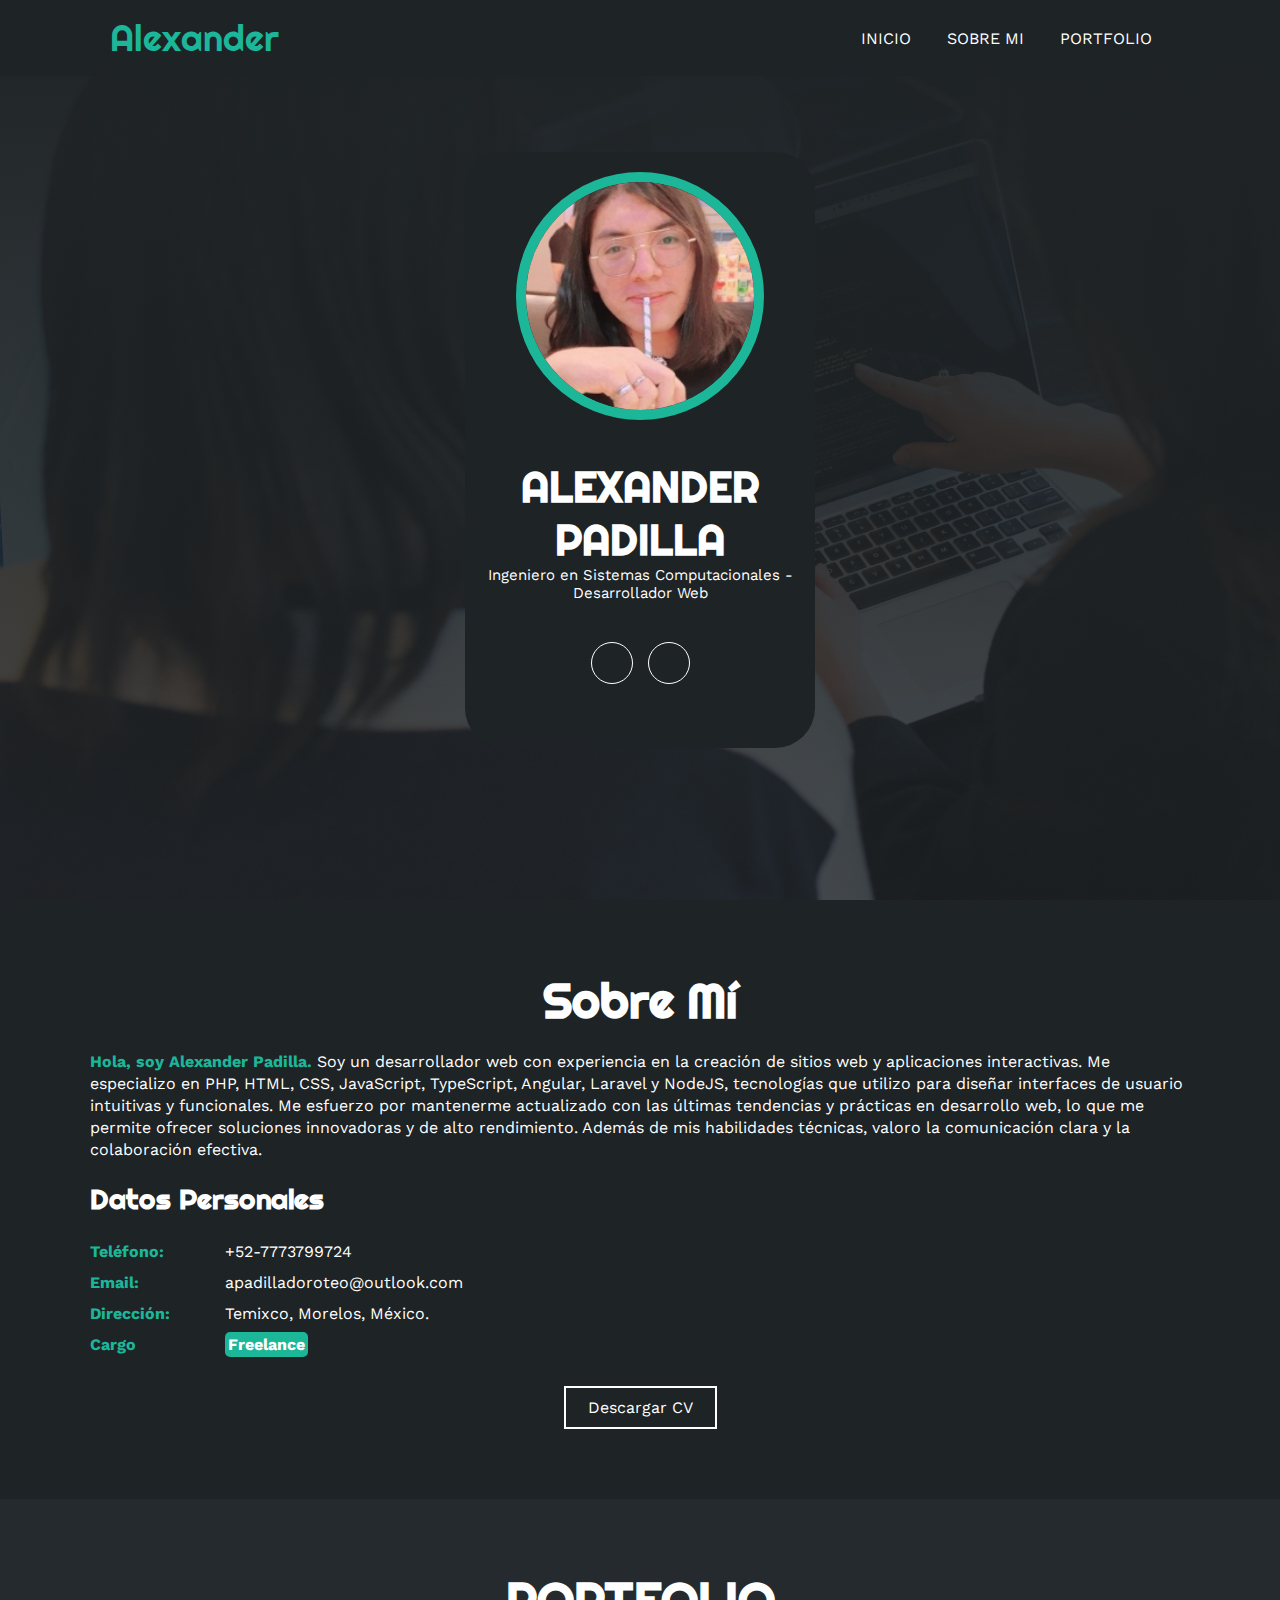
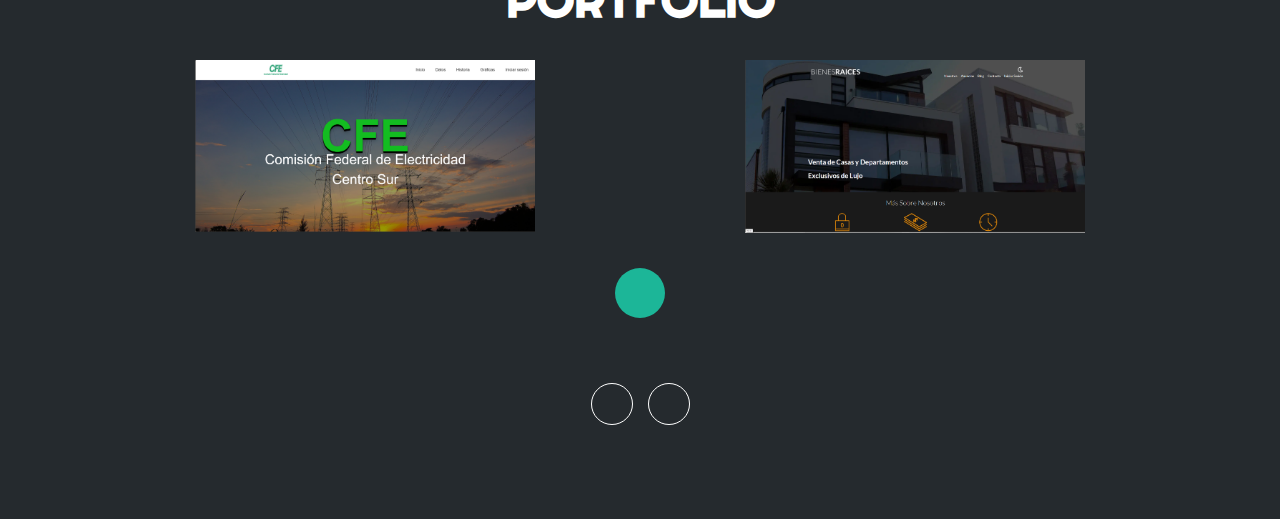
<file: index.html>
<!DOCTYPE html>
<html lang="es">
<head>
    <meta charset="UTF-8">
    <meta http-equiv="X-UA-Compatible" content="IE=edge">
    <meta name="viewport" content="width=device-width, initial-scale=1.0">
    <link rel="stylesheet" href="https://cdnjs.cloudflare.com/ajax/libs/font-awesome/6.1.2/css/all.min.css" integrity="sha512-1sCRPdkRXhBV2PBLUdRb4tMg1w2YPf37qatUFeS7zlBy7jJI8Lf4VHwWfZZfpXtYSLy85pkm9GaYVYMfw5BC1A==" crossorigin="anonymous" referrerpolicy="no-referrer" />
    <title>Portfolio</title>
    <link rel="stylesheet" href="estilos.css">
</head>
<body>
    <!-- MENU ENCABEZADO -->
    <div class="contenedor-header">
        <header>
            <div class="logo">
                <a href="index.html">Alexander</a>
            </div>
            <nav id="nav">
                <ul>
                    <li><a href="#inicio" onclick="seleccionar()">INICIO</a></li>
                    <li><a href="#sobremi" onclick="seleccionar()">SOBRE MI</a></li>
                    <li><a href="#portfolio" onclick="seleccionar()">PORTFOLIO</a></li>
                    </ul>
            </nav>
            <div class="nav-responsive" onclick="mostrarOcultarMenu()">
                <i class="fa-solid fa-bars"></i>
            </div>
        </header>
    </div>

    <!-- SECCION INICIO -->
    <section id="inicio" class="inicio">
        <div class="contenido-banner">
            <div class="contenedor-img">
                <img src="img/kisss.jpg" alt="">
            </div>
            <h1>ALEXANDER PADILLA</h1>
            <h2>Ingeniero en Sistemas Computacionales - Desarrollador Web</h2>
            <div class="redes">
                <a href="https://www.linkedin.com/in/alexander-airi-padilla-doroteo-341b58303/"><i class="fa-brands fa-linkedin-in"></i></a>
                <a href="#"><i class="fa-solid fa-rss"></i></a>
            </div>
        </div>
    </section>

    <!-- SECCION SOBRE MI -->
    <section id="sobremi" class="sobremi">
        <div class="contenido-seccion">
            <h2>Sobre Mí</h2>
            <p><span>Hola, soy Alexander Padilla.</span> Soy un desarrollador web con experiencia en la creación de sitios web y aplicaciones interactivas. Me especializo en PHP, HTML, CSS, JavaScript, TypeScript, Angular, Laravel y NodeJS, tecnologías que utilizo para diseñar interfaces de usuario intuitivas y funcionales.
                Me esfuerzo por mantenerme actualizado con las últimas tendencias y prácticas en desarrollo web, lo que me permite ofrecer soluciones innovadoras y de alto rendimiento. Además de mis habilidades técnicas, valoro la comunicación clara y la colaboración efectiva.</p>

            <div class="fila">
                <!-- datos personales -->
                <div class="col">
                    <h3>Datos Personales</h3>
                    <ul>
                        <li>
                            <strong>Teléfono:</strong>
                            +52-7773799724
                        </li>
                        <li>
                            <strong>Email:</strong>
                            apadilladoroteo@outlook.com
                        </li>
                        <li>
                            <strong>Dirección:</strong>
                            Temixco, Morelos, México.
                        </li>
                        <li>
                            <strong>Cargo</strong>
                            <span>Freelance</span>
                        </li>
                    </ul>
                </div>

            </div>
            <a href="https://drive.google.com/uc?export=download&id=1JsgfIf3TMRfuQ5rvkDs9mBVtrtWdZoXG" download="cvPadillaAleander.pdf" style="text-decoration: none;">
            <button>
                Descargar CV <i class="fa-solid fa-download"></i>
                <span class="overlay"></span>
            </button>
            </a>
        </div>
    </section>

    <!-- SECCION PORTFOLIO -->
    <section id="portfolio" class="portfolio">
        <div class="contenido-seccion">
            <h2>PORTFOLIO</h2>
            <div class="galeria">

                <div class="proyecto">
                    <img src="img/proyecto2-1.jpg" alt="">
                    <div class="overlay">
                        <h3>CFE</h3>
                        <p>Sistema</p>
                        <a href="proyecto2.html">Ver proyecto</a>
                    </div>
                </div>

                <div class="proyecto">
                    <img src="img/proyecto1.jpg" alt="">
                    <div class="overlay">
                        <h3>Bienes raices</h3>
                        <p>Sistema</p>
                        <a href="proyecto.html">Ver proyecto</a>
                    </div>
                </div>


            </div>
        </div>
    </section>

    <!-- footer -->
    <footer>
        <a href="#inicio" class="arriba">
            <i class="fa-solid fa-angles-up"></i>
        </a>
        <div class="redes">
            <a href="https://www.linkedin.com/in/alexander-airi-padilla-doroteo-341b58303/"><i class="fa-brands fa-linkedin-in"></i></a>
            <a href="#"><i class="fa-solid fa-rss"></i></a>
        </div>
    </footer>

    <script src="script.js"></script>
</body>
</html>
</file>
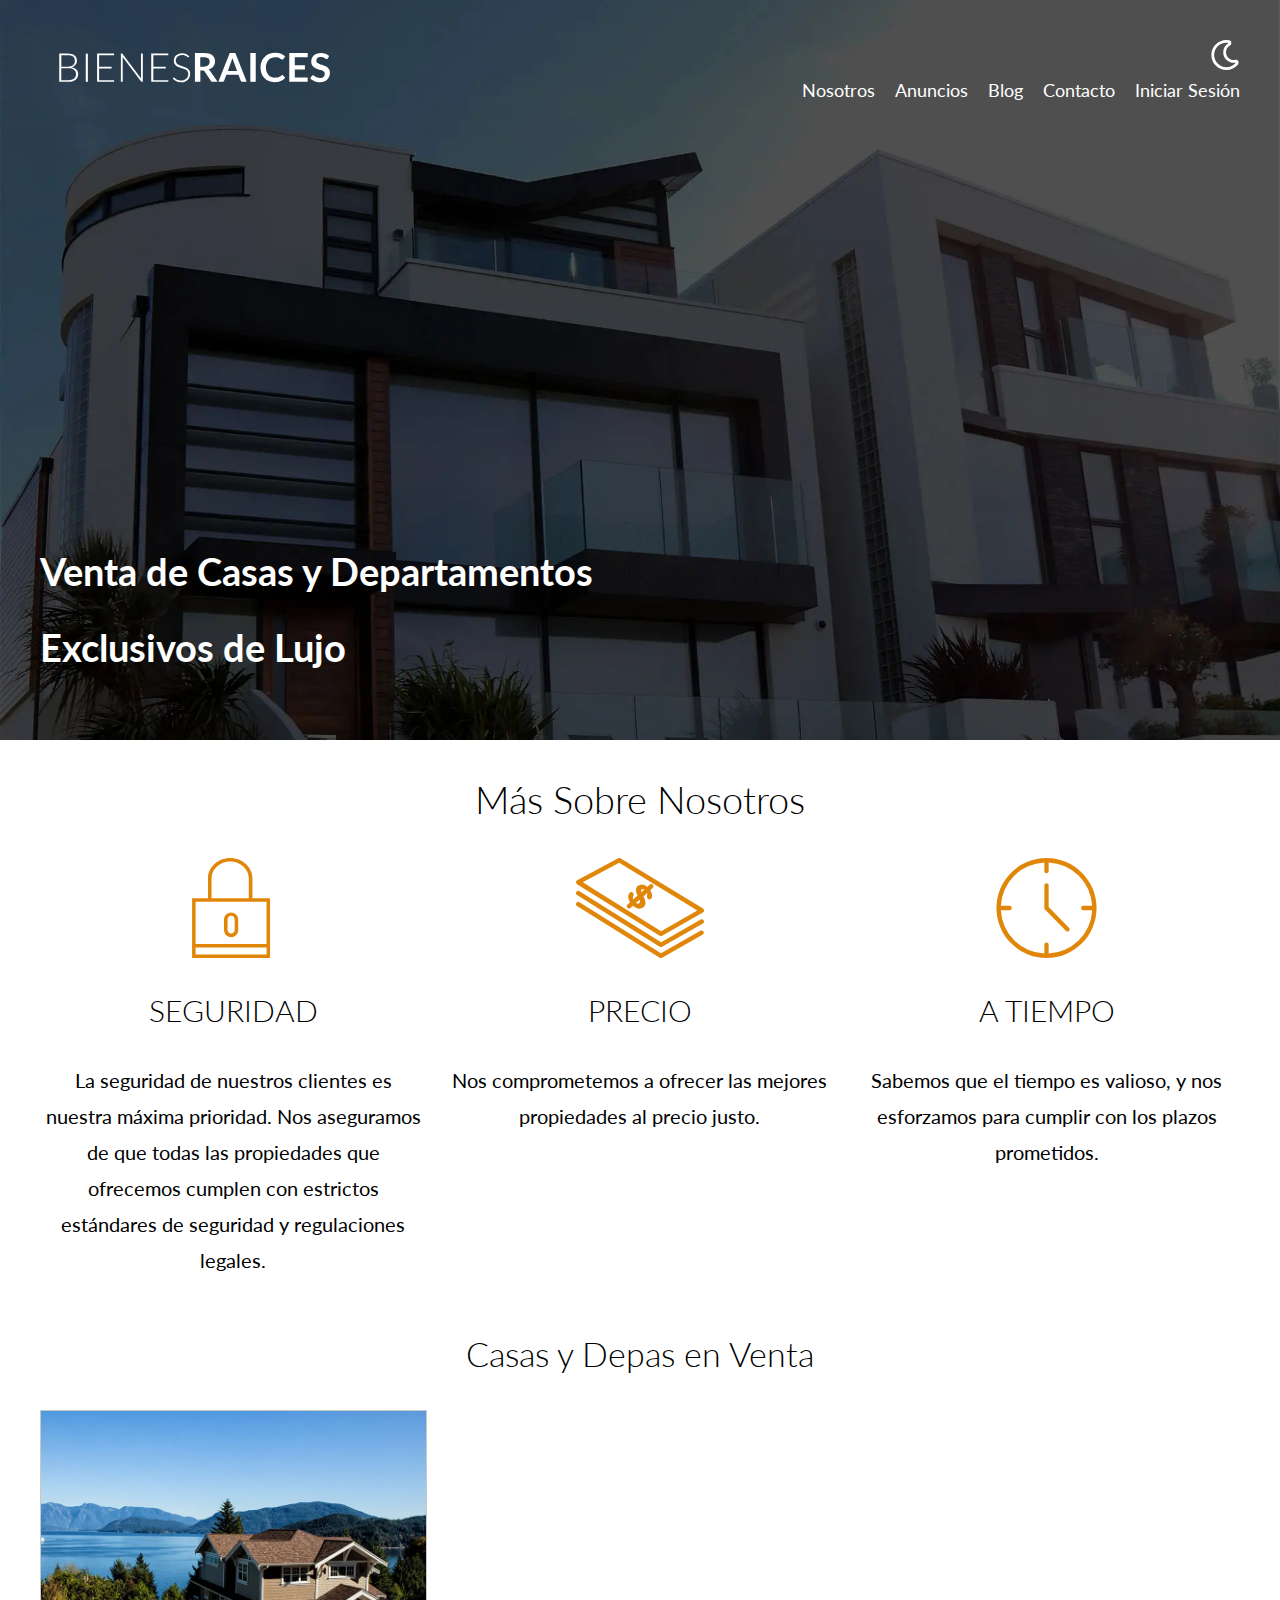
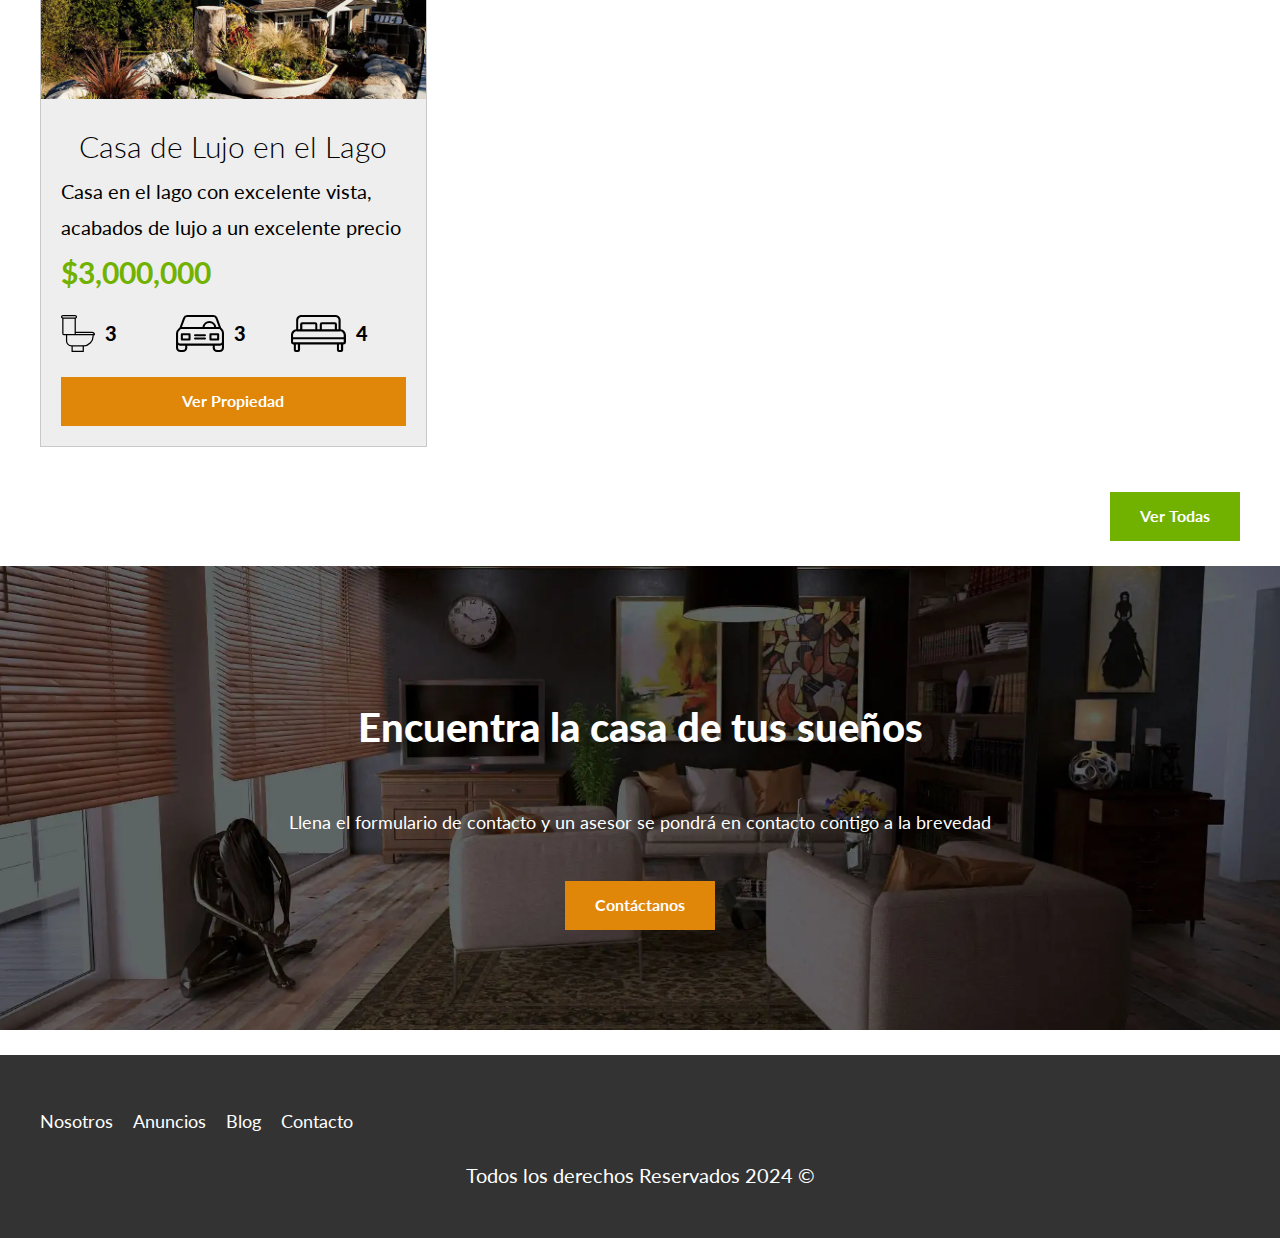
<file: bienes_raices/index.html>
<!DOCTYPE html>
<html lang="en">
<head>
    <meta charset="UTF-8">
    <meta name="viewport" content="width=device-width, initial-scale=1.0">
    <title>Bienes Raices</title>
    <link rel="stylesheet" href="/bienes_raices/build/css/app.css">
</head>
<body>
    <header class="header inicio">
        <div class="contenedor contenido-header">
            <div class="barra">
                <a href="/bienesraices_fin/index.html">
                    <img src="/bienes_raices/build/img/logo.svg" alt="Logotipo de Bienes Raices">
                </a>

                <div class="mobile-menu">
                    <img src="/bienes_raices/build/img/barras.svg" alt="icono menu responsive">
                </div>

                <div class="derecha">
                    <img class="dark-mode-boton" src="/bienes_raices/build/img/dark-mode.svg">
                    <nav class="navegacion">
                        <a href="nosotros.html">Nosotros</a>
                        <a href="anuncios.html">Anuncios</a>
                        <a href="blog.html">Blog</a>
                        <a href="contacto.html">Contacto</a>
                        <a href="login.html">Iniciar Sesión</a>
                    </nav>
                </div>
            </div> <!--.barra-->

            <h1>Venta de Casas y Departamentos Exclusivos de Lujo</h1>
        </div>
    </header>

    <main class="contenedor seccion">
        <h1>Más Sobre Nosotros</h1>

        <div class="iconos-nosotros">
            <div class="icono">
                <img src="build/img/icono1.svg" alt="Icono seguridad" loading="lazy">
                <h3>Seguridad</h3>
                <p>La seguridad de nuestros clientes es nuestra máxima prioridad. Nos aseguramos de que todas las propiedades que ofrecemos cumplen con estrictos estándares de seguridad y regulaciones legales.</p>
            </div>
            <div class="icono">
                <img src="build/img/icono2.svg" alt="Icono Precio" loading="lazy">
                <h3>Precio</h3>
                <p>Nos comprometemos a ofrecer las mejores propiedades al precio justo.</p>
            </div>
            <div class="icono">
                <img src="build/img/icono3.svg" alt="Icono Tiempo" loading="lazy">
                <h3>A Tiempo</h3>
                <p>Sabemos que el tiempo es valioso, y nos esforzamos para cumplir con los plazos prometidos.</p>
            </div>
        </div>
    </main>

    <section class="seccion contenedor">
        <h2>Casas y Depas en Venta</h2>

        <div class="contenedor-anuncios">
            <div class="anuncio">
                <picture>
                    <source srcset="build/img/anuncio1.webp" type="image/webp">
                    <source srcset="build/img/anuncio1.jpg" type="image/jpeg">
                    <img loading="lazy" src="build/img/anuncio1.jpg" alt="anuncio">
                </picture>

                <div class="contenido-anuncio">
                    <h3>Casa de Lujo en el Lago</h3>
                    <p>Casa en el lago con excelente vista, acabados de lujo a un excelente precio</p>
                    <p class="precio">$3,000,000</p>

                    <ul class="iconos-caracteristicas">
                        <li>
                            <img class="icono" loading="lazy" src="build/img/icono_wc.svg" alt="icono wc">
                            <p>3</p>
                        </li>
                        <li>
                            <img class="icono" loading="lazy" src="build/img/icono_estacionamiento.svg" alt="icono estacionamiento">
                            <p>3</p>
                        </li>
                        <li>
                            <img class="icono" loading="lazy" src="build/img/icono_dormitorio.svg" alt="icono habitaciones">
                            <p>4</p>
                        </li>
                    </ul>

                    <a href="anuncio.html" class="boton-amarillo-block">
                        Ver Propiedad
                    </a>
                </div>
            </div>
            <!-- Repite las secciones de "anuncio" según sea necesario -->
        </div> <!--.contenedor-anuncios-->

        <div class="alinear-derecha">
            <a href="anuncios.html" class="boton-verde">Ver Todas</a>
        </div>
    </section>

    <section class="imagen-contacto">
        <h2>Encuentra la casa de tus sueños</h2>
        <p>Llena el formulario de contacto y un asesor se pondrá en contacto contigo a la brevedad</p>
        <a href="contacto.html" class="boton-amarillo">Contáctanos</a>
    </section>

    <footer class="footer seccion">
        <div class="contenedor contenedor-footer">
            <nav class="navegacion">
                <a href="nosotros.html">Nosotros</a>
                <a href="anuncios.html">Anuncios</a>
                <a href="blog.html">Blog</a>
                <a href="contacto.html">Contacto</a>
            </nav>
        </div>

        <p class="copyright">Todos los derechos Reservados 2024 &copy;</p>
    </footer>

    <script src="build/js/bundle.min.js"></script>
</body>
</html>
</file>
<file: estilos.css>
@import url('https://fonts.googleapis.com/css2?family=Righteous&family=Work+Sans:wght@100;300;400;600;800&display=swap');
*{
    box-sizing: border-box;
    font-family: 'Work Sans';
    margin: 0;
    padding: 0;
}
html{
    /* me permite deslizar cuando hago clic en los links del menu */
    scroll-behavior: smooth;
}
/* MENU */
.contenedor-header{
    background: #1e2326;
    position: fixed;
    width: 100%;
    top: 0;
    left: 0;
    z-index: 99;
}
.contenedor-header header{
    max-width: 1100px;
    margin: auto;
    display: flex;
    justify-content: space-between;
    align-items: center;
    padding: 15px 20px;
}
.contenedor-header header .logo a{
    font-family: 'Righteous';
    font-size: 36px;
    color: #1CB698;
    text-decoration: none;
}
.contenedor-header header ul{
    display: flex;
    list-style: none;
}
.contenedor-header header nav ul li a{
    text-align: none;
    color: #fff;
    margin: 0 15px;
    padding: 3px;
    transition: .5s;
    text-decoration: none;
}
.contenedor-header header nav ul li a:hover{
    color: #1CB698;
}
.nav-responsive{
    background-color: #1CB698;
    color:#fff;
    padding: 5px 10px;
    border-radius: 5px;
    cursor: pointer;
    display: none;
}
/* SECCION I N I C I O */
.inicio{
    background: linear-gradient(to top, rgba(30,35,38,.8), rgba(30,35,38,1)),
    url(img/fondo.jpg);
    background-size: cover;
    height: 100vh;
    color: #fff;
    display: flex;
    align-items: center;
}
.inicio .contenido-banner{
    padding: 20px;
    background-color: #1e2326;
    max-width: 350px;
    margin: auto;
    text-align: center;
    border-radius: 40px;
}
.inicio .contenido-banner img{
    margin-top: 40px;
    border: 10px solid #1CB698;
    display: block;
    width: 80%;
    margin: auto;
    border-radius: 100%;
}
.inicio .contenido-banner h1{
    margin-top: 40px;
    font-size: 42px;
    font-family: 'Righteous';
}
.inicio .contenido-banner h2{
    font-size: 15px;
    font-weight: normal;
}
.inicio .contenido-banner .redes a{
    color: #fff;
    display: inline-block;
    text-decoration: none;
    border: 1px solid #fff;
    border-radius: 100%;
    width: 42px;
    height: 42px;
    line-height: 42px;
    margin: 40px 5px;
    font-size: 20px;
    transition: .3s;
}
.inicio .contenido-banner .redes a:hover{
    background-color: #1CB698;
}
.sobremi{
    background-color: #1e2326;
    color: #fff;
    padding: 50px 20px;
}
.sobremi .contenido-seccion{
    max-width: 1100px;
    margin: auto;
}
.sobremi h2{
    font-size: 48px;
    font-family: 'Righteous';
    text-align: center;
    padding: 20px 0;

}
.sobremi .contenido-seccion p{
    font: 18px;
    line-height: 22px;
    margin-bottom: 20px;
}
.sobremi .contenido-seccion p span{
    color: #1CB698;
    font-weight: bold;
}
.sobremi .fila{
    display: flex;
}
.sobremi .fila .col
{
    width: 50%;
}
.sobremi .fila .col h3{
    font-size: 28px;
    font-family: 'Righteous';
    margin-bottom: 25px;
}
.sobremi .fila .col ul{
    list-style: none;
}
.sobremi .fila .col ul li{
    margin: 12px 0;
}
.sobremi .fila .col ul li strong{
    display: inline-block;
    color: #1CB698;
    width: 130px;
}
.sobremi .fila .col ul li span{
    background-color: #1CB698;
    padding: 3px;
    font-weight: bold;
    border-radius: 5px;
}
.sobremi .fila .col .contenedor-intereses{
    display: flex;
    flex-wrap: wrap;
}
.sobremi .fila .col .contenedor-intereses .interes{
    width: 100px;
    height: 100px;
    background-color: #252A2E;
    border-radius: 10px;
    margin: 0 15px 15px 0;
    display: flex;
    flex-direction: column;
    align-items: center;
    justify-content: center;
    transition: .3s;
}.sobremi .fila .col .contenedor-intereses .interes:hover{
    background-color: #1CB698;
}
.sobremi .fila .col .contenedor-intereses .interes i{
    font-size: 30px;
    margin-bottom: 10px;
}
.sobremi button{
    cursor: pointer;
    background-color: transparent;
    border: 2px solid #fff;
    width: fit-content;
    display: block;
    margin: 20px auto;
    padding: 10px 22px;
    font-size: 16px;
    color: #fff;
    position: relative;
    z-index: 10;
}
.sobremi button .overlay{
    position: absolute;
    top: 0;
    left: 0;
    width: 0;
    height: 100%;
    background-color: #1CB698;
    z-index: -1;
    transition: 1s;
}
.sobremi button:hover .overlay{
    width: 100%;
}

/* SECCION PORTFOLIO */
.portfolio{
    background-color: #252A2E;
    color: #fff;
    padding: 50px 20px;
}
.portfolio .contenido-seccion{
    max-width: 1100px;
    margin: auto;
}
.portfolio h2{
    font-size: 48px;
    font-family: 'Righteous';
    text-align: center;
    padding: 20px 0;
}
.portfolio .galeria{
    display: flex;
    flex-wrap: wrap;
    justify-content: space-around;
}
.portfolio .galeria .proyecto{
    position: relative;
    max-width: 340px;
    height: fit-content;
    margin: 10px;
    cursor: pointer;
}
.portfolio .galeria .proyecto img{
    width: 100%;
    display: block;
}
.portfolio .galeria .proyecto .overlay{
    position: absolute;
    top: 0;
    width: 100%;
    height: 100%;
    text-align: center;
    background: linear-gradient(rgba(28,182,152,.8), rgba(28,182,152,.8));
    display: flex;
    flex-direction: column;
    justify-content: center;
    transition: 1s;
    font-size: 18px;
    letter-spacing: 3px;
    opacity: 0;
}
.portfolio .galeria .proyecto .overlay h3{
    margin-bottom: 20px;
    transition: 1s;
}
.portfolio .galeria .proyecto .overlay:hover{
    opacity: 1;
}
.portfolio .galeria .proyecto .overlay:hover h3{
    margin-bottom: 0px;
}
/* SECCION CONTACTO */
.contacto{
    background-image: url(img/contact_bg.png);
    background-color: #1e2326;
    color: #fff;
    padding: 50px 0;
}
.contacto .contenido-seccion{
    max-width: 1100px;
    margin: auto;
}
.contacto h2{
    font-size: 48px;
    font-family: 'Righteous';
    text-align: center;
    padding: 20px 0;
}
.contacto .fila{
    display: flex;
}
.contacto .col{
    width: 50%;
    padding: 10px;
    position: relative;
}
.contacto .col input, .contacto .col textarea{
    display: block;
    width: 100%;
    padding: 18px;
    border: none;
    margin-bottom: 20px;
    background-color: #252A2E;
    color: #fff;
    font-size: 18px;
}
.contacto button{
    cursor: pointer;
    background-color: transparent;
    border: 2px solid #fff;
    width: fit-content;
    display: block;
    margin: 20px auto;
    padding: 10px 22px;
    font-size: 16px;
    color: #fff;
    position: relative;
    z-index: 10;
}
.contacto button .overlay{
    position: absolute;
    top: 0;
    left: 0;
    width: 0;
    height: 100%;
    background-color: #1CB698;
    z-index: -1;
    transition: 1s;
}
.contacto button:hover .overlay{
    width: 100%;
}
.contacto .col img{
    width: 100%;
}
.contacto .col .info{
    position: absolute;
    top: 40%;
    background-color: #252A2E;
    padding: 20px;
    max-swidth: 350px;
    left: 50%;
    transform: translate(-50%, -50%);
}
.contacto .col .info ul{
    list-style: none;
}
.contacto .col .info ul li{
    margin-bottom: 20px;
}
.contacto .col .info ul li i{
    color: #1CB698;
    display: inline-block;
    margin-right: 20px;
}
footer{
    background-color: #252A2E;
    color: #fff;
    padding: 50px 0 30px 0;
    text-align: center;
    position: relative;
    width: 100%;
}
footer .redes{
    margin-bottom: 20px;
}
footer .redes a{
    color: #fff;
    display: inline-block;
    text-decoration: none;
    border: 1px solid #fff;
    border-radius: 100%;
    width: 42px;
    height: 42px;
    line-height: 42px;
    margin: 40px 5px;
    font-size: 20px;
    transition: .3s;
}
footer .arriba{
    display: block;
    width: 50px;
    height: 50px;
    background-color: #1CB698;
    color: #fff;
    position: absolute;
    left: 50%;
    transform: translateX(-50%);
    top: -25px;
    border-radius: 50%;
    line-height: 50px;
    font-size: 18px;
}
/* SECCION RESPONSIVE */
@media screen and (max-width:980px){
    nav{
        display: none;
    }
    .nav-responsive{
        display: block;
    }
    nav.responsive{
        display: block;
        position: absolute;
        right: 0;
        top: 75px;
        background-color: #252A2E;
        width: 180px;
    }
    nav.responsive ul{
        display: block !important;
    }
    nav.responsive ul li{
        border-bottom: 1px solid #fff;
        padding: 10px 0;
    }
}
@media screen and (max-width:700px){
    .sobremi .fila{
        display: block;
    }
    .sobremi .fila .col{
        width: fit-content;
    }
    .portfolio .galeria{
        display: block;
        width: 100%;
    }
    .portfolio .galeria .proyecto{
        max-width: 100%;
    }
    .portfolio .galeria .proyecto img{
        width: 100%;
    }

}

/*Slider*/
.bx-wrapper, .bx-viewport{
    padding-top: 70px;
    height: 1000px !important;
}
</file>
<file: bienes_raices/build/css/app.css>
/*! normalize.css v8.0.1 | MIT License | github.com/necolas/normalize.css */@import url("https://fonts.googleapis.com/css?family=Lato:300,400,700,900");html{line-height:1.15;-webkit-text-size-adjust:100%}body{margin:0}main{display:block}h1{font-size:2em;margin:.67em 0}hr{box-sizing:content-box;height:0;overflow:visible}pre{font-family:monospace,monospace;font-size:1em}a{background-color:transparent}abbr[title]{border-bottom:none;text-decoration:underline;-webkit-text-decoration:underline dotted;text-decoration:underline dotted}b,strong{font-weight:bolder}code,kbd,samp{font-family:monospace,monospace;font-size:1em}small{font-size:80%}sub,sup{font-size:75%;line-height:0;position:relative;vertical-align:baseline}sub{bottom:-.25em}sup{top:-.5em}img{border-style:none}button,input,optgroup,select,textarea{font-family:inherit;font-size:100%;line-height:1.15;margin:0}button,input{overflow:visible}button,select{text-transform:none}[type=button],[type=reset],[type=submit],button{-webkit-appearance:button}[type=button]::-moz-focus-inner,[type=reset]::-moz-focus-inner,[type=submit]::-moz-focus-inner,button::-moz-focus-inner{border-style:none;padding:0}[type=button]:-moz-focusring,[type=reset]:-moz-focusring,[type=submit]:-moz-focusring,button:-moz-focusring{outline:1px dotted ButtonText}fieldset{padding:.35em .75em .625em}legend{box-sizing:border-box;color:inherit;display:table;max-width:100%;padding:0;white-space:normal}progress{vertical-align:baseline}textarea{overflow:auto}[type=checkbox],[type=radio]{box-sizing:border-box;padding:0}[type=number]::-webkit-inner-spin-button,[type=number]::-webkit-outer-spin-button{height:auto}[type=search]{-webkit-appearance:textfield;outline-offset:-2px}[type=search]::-webkit-search-decoration{-webkit-appearance:none}::-webkit-file-upload-button{-webkit-appearance:button;font:inherit}details{display:block}summary{display:list-item}[hidden],template{display:none}html{font-size:62.5%;box-sizing:border-box}*,:after,:before{box-sizing:inherit}body{font-family:Lato,sans-serif;font-size:1.6rem;line-height:1.8}p{color:#000;font-size:2rem}.contenedor{width:95%;max-width:120rem;margin:0 auto}a{text-decoration:none}img,picture{width:100%;display:block}h1,h2,h3{font-family:Lato,sans-serif;margin:2.5rem 0;font-weight:300;text-align:center}h1{font-size:3.8rem}h2{font-size:3.4rem}h3{font-size:3rem}h4{font-size:2.6rem}.seccion{margin-top:2.5rem;margin-bottom:2.5rem}.contenido-centrado{max-width:80rem}.alinear-derecha{display:flex;justify-content:flex-end}.boton-amarillo{background-color:#e08709;color:#fff;font-weight:700;text-decoration:none;padding:1rem 3rem;text-align:center;margin-top:2.5rem;display:inline-block;border:none}.boton-amarillo:hover{background-color:#c77808;cursor:pointer}.boton-amarillo-block{background-color:#e08709;color:#fff;font-weight:700;text-decoration:none;padding:1rem 3rem;text-align:center;margin-top:2.5rem;display:block;border:none}.boton-amarillo-block:hover{background-color:#c77808;cursor:pointer}.boton-verde{background-color:#71b100;color:#fff;font-weight:700;text-decoration:none;padding:1rem 3rem;text-align:center;margin-top:2.5rem;display:inline-block;border:none}.boton-verde:hover{background-color:#619800;cursor:pointer}.dark-mode{background-color:#1a1a1a}.dark-mode p{color:#fff}.dark-mode a,.dark-mode h1,.dark-mode h2,.dark-mode h3,.dark-mode h4{color:#e1e1e1}.dark-mode .anuncio,.dark-mode .resumen-propiedad{background-color:#333;border:1px solid #333}.dark-mode .anuncio .precio,.dark-mode .resumen-propiedad .precio{color:#71b100}.dark-mode .anuncio .icono,.dark-mode .resumen-propiedad .icono{filter:invert(100%)}.dark-mode .texto-nosotros blockquote{color:#fff}.dark-mode .formulario label,.dark-mode .formulario legend,.dark-mode .formulario p{color:#e1e1e1}.dark-mode .formulario input:not([type=submit]),.dark-mode .formulario select,.dark-mode .formulario textarea{background-color:#333;border:1px solid #333;color:#fff}.no-webp .inicio{background-image:url(../img/header.jpg)}.webp .inicio{background-image:url(../img/header.webp)}.header{background-color:#333;padding:1rem 0 3rem}.header.inicio{background-position:50%;background-size:cover}@media (min-width:768px){.header.inicio,.header.inicio .contenido-header{min-height:70rem}}.contenido-header{display:flex;flex-direction:column;justify-content:space-between}.contenido-header h1{text-align:left;color:#fff;font-weight:700;line-height:2;max-width:60rem}.footer{padding:2.5rem 0;background-color:#333;margin-bottom:0}.footer .contenedor-footer{padding-top:2.5rem}.footer .navegacion{visibility:visible;opacity:1;height:auto}.footer .copyright{color:#fff;text-align:center}.derecha{display:flex;flex-direction:column;align-items:center}@media (min-width:768px){.derecha{align-items:flex-end}}.derecha .dark-mode-boton{width:3rem;margin-top:3rem;margin-bottom:2rem;filter:invert(100%)}.derecha .dark-mode-boton:hover{cursor:pointer}@media (min-width:768px){.derecha .dark-mode-boton{margin-top:0}}.barra{display:flex;flex-direction:column;align-items:center;padding-top:3rem}@media (min-width:768px){.barra{flex-direction:row;justify-content:space-between;align-items:flex-end}}.navegacion{visibility:hidden;opacity:0;height:0;transition:visibility .3s ease-in-out,opacity .5s linear,height .5s linear}@media (min-width:768px){.navegacion{display:flex;align-items:center;opacity:1;visibility:visible}}.navegacion a{color:#fff;text-decoration:none;font-size:2.2rem;display:block;text-align:center}@media (min-width:768px){.navegacion a{margin-right:2rem;font-size:1.8rem}.navegacion a:last-of-type{margin-right:0}}.navegacion a:hover{color:#71b100}@media (min-width:768px){.mobile-menu{display:none}}.mobile-menu img{width:5rem}.mostrar{visibility:visible;opacity:1;height:auto}@media (min-width:768px){.iconos-nosotros{display:grid;gap:2rem;grid-template-columns:repeat(3,1fr)}}.icono{text-align:center}.icono img{height:10rem}.icono h3{text-transform:uppercase}@media (min-width:768px){.contenedor-anuncios{display:grid;gap:2rem;grid-template-columns:repeat(3,1fr)}}.anuncio{background-color:#eee;border:1px solid #c8c8c8;margin-bottom:2rem}.anuncio .contenido-anuncio{padding:2rem}.anuncio h3,.anuncio p{margin:0}.precio{color:#71b100;font-weight:700;font-size:3rem}.iconos-caracteristicas{display:flex;list-style:none;padding:0;max-width:40rem}.iconos-caracteristicas li{flex:1;display:flex}.iconos-caracteristicas li img{flex:0 0 3rem;margin-right:1rem}.iconos-caracteristicas li p{font-weight:900}.no-webp .imagen-contacto{background-image:url(../img/encuentra.jpg)}.webp .imagen-contacto{background-image:url(../img/encuentra.webp)}.imagen-contacto{background-position:50%;background-size:cover;padding:10rem 0;display:flex;flex-direction:column;align-items:center}.imagen-contacto h2{font-size:4rem;font-weight:900;color:#fff}.imagen-contacto p{font-size:1.8rem;color:#fff}@media (min-width:768px){.seccion-inferior{display:grid;grid-template-columns:2fr 1fr;-moz-column-gap:2rem;column-gap:2rem}}.entrada-blog{margin-bottom:2rem}@media (min-width:768px){.entrada-blog{display:grid;grid-template-columns:1fr 2fr;-moz-column-gap:2rem;column-gap:2rem}}.entrada-blog:last-of-type{margin-bottom:0}.informacion-meta span{color:#e08709}.texto-entrada a{color:#000;margin-top:2rem;display:block}@media (min-width:768px){.texto-entrada a{margin-top:0}}.texto-entrada h4{margin:0;line-height:1.4}.texto-entrada h4:after{content:"";display:block;width:15rem;height:.5rem;background-color:#71b100;margin-top:1rem}.testimonial{background-color:#71b100;font-size:2.4rem;padding:2rem;color:#fff;border-radius:2rem}.testimonial blockquote{padding-left:5rem;position:relative}.testimonial blockquote:before{content:"";background-image:url(../img/comilla.svg);background-repeat:no-repeat;width:6rem;height:8rem;display:block;position:absolute;left:-2rem}.testimonial p{text-align:right;color:#fff}.formulario p{font-size:1.4rem;color:#333;margin:2rem 0 0}.formulario legend{font-size:2rem;color:#333}.formulario label{font-weight:700;text-transform:uppercase;display:block}.formulario input:not([type=submit]),.formulario select,.formulario textarea{padding:1rem;display:block;width:100%;background-color:#fff;border:1px solid #e1e1e1;border-radius:1rem;margin-bottom:2rem}.formulario textarea{height:20rem}.formulario .forma-contacto{max-width:30rem;display:flex;justify-content:space-between;align-items:center}.formulario input[type=radio]{margin:0;width:auto}@media (min-width:768px){.contenido-nosotros{display:grid;gap:2rem;grid-template-columns:repeat(2,1fr)}}.texto-nosotros blockquote{font-weight:900;font-size:2.2rem;margin:3rem 0 0;padding-left:1rem 0 3rem 0}
/*# sourceMappingURL=app.css.map */
</file>
